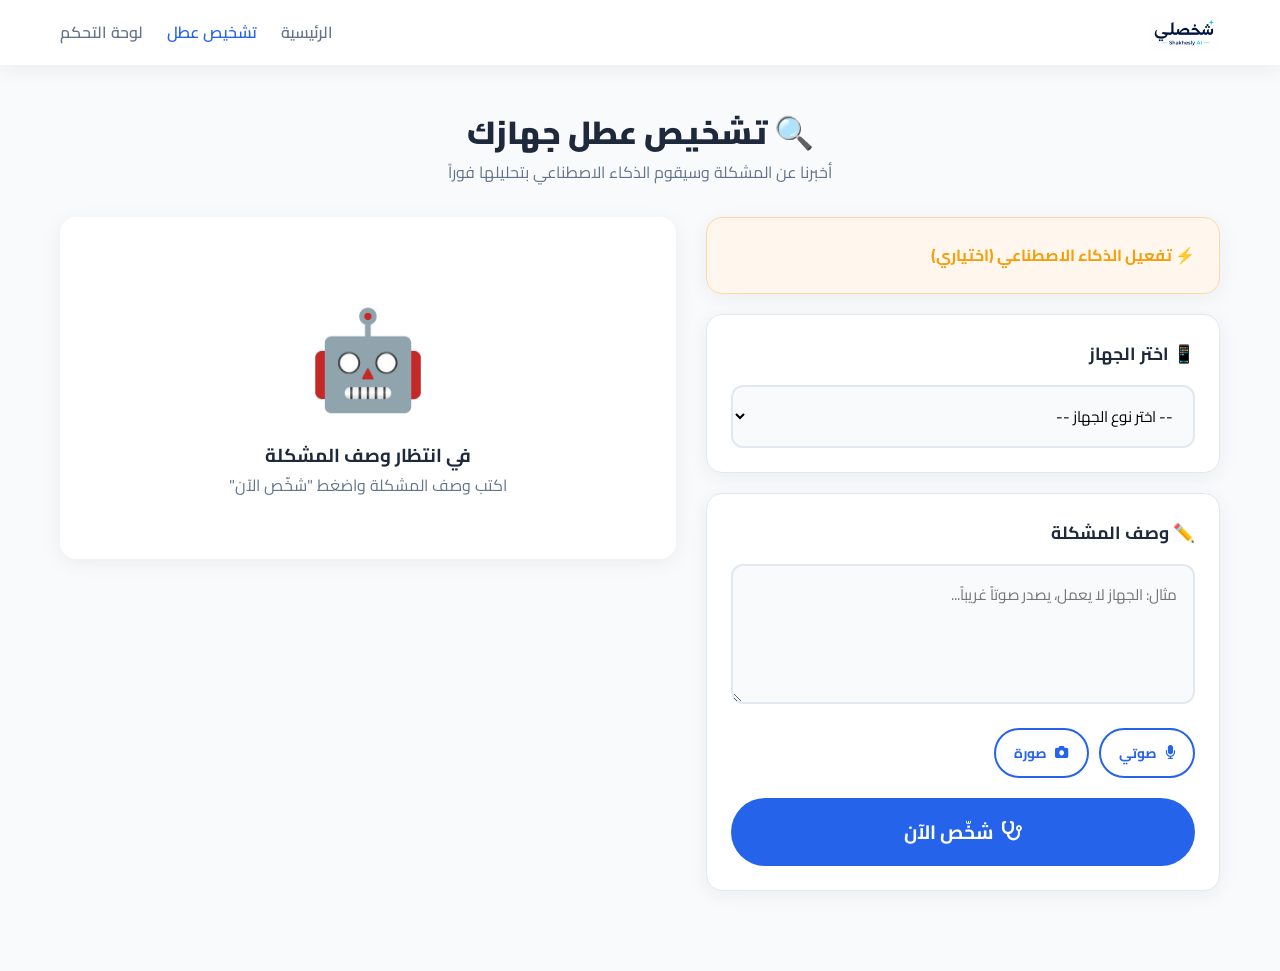
<file: diagnose.htm>
<!DOCTYPE html>
<html lang="ar" dir="rtl">
<head>
    <meta charset="UTF-8">
    <meta name="viewport" content="width=device-width, initial-scale=1.0">
    <title>تشخيص العطل - شخصلي AI</title>
    <link rel="stylesheet" href="https://cdnjs.cloudflare.com/ajax/libs/font-awesome/6.4.0/css/all.min.css">
    <link href="https://fonts.googleapis.com/css2?family=Cairo:wght@400;600;700;800;900&display=swap" rel="stylesheet">
    <link href="https://unpkg.com/aos@2.3.1/dist/aos.css" rel="stylesheet">
    <link rel="stylesheet" href="diagnose.css">
    
    <!-- PWA -->
    <link rel="manifest" href="manifest.json">
    <meta name="theme-color" content="#2563EB">
    <meta name="apple-mobile-web-app-capable" content="yes">
    <meta name="apple-mobile-web-app-title" content="شخصلي">
    <link rel="apple-touch-icon" href="icon-192.png">
</head>
<body>

    <header class="header">
        <div class="container">
            <a href="index.html" class="logo">
                <img src="logo.png" alt="شخصلي" class="logo-img">
            </a>
            <nav class="nav">
                <a href="index.html">الرئيسية</a>
                <a href="diagnose.html" class="active">تشخيص عطل</a>
                <a href="dashboard-user.html">لوحة التحكم</a>
            </nav>
        </div>
    </header>

    <main class="diagnose-page">
        <div class="container">
            <div class="page-header" data-aos="fade-down">
                <h1>🔍 تشخيص عطل جهازك</h1>
                <p>أخبرنا عن المشكلة وسيقوم الذكاء الاصطناعي بتحليلها فوراً</p>
            </div>

            <div class="diagnose-grid">
                <div class="input-section" data-aos="fade-left">
                    
                    <!-- إعدادات API (اختياري) -->
                    <div class="card" style="background:#FFF7ED;border:1px solid #FED7AA;">
                        <details>
                            <summary style="cursor:pointer;font-weight:700;color:#F59E0B;">⚡ تفعيل الذكاء الاصطناعي (اختياري)</summary>
                            <div style="margin-top:10px;">
                                <label for="apiKeyInput" style="font-size:0.85rem;color:#64748B;">مفتاح OpenAI API</label>
                                <input type="password" id="apiKeyInput" placeholder="sk-..." style="width:100%;padding:10px;border:1px solid #FED7AA;border-radius:8px;font-family:monospace;font-size:0.85rem;margin-top:5px;">
                                <p style="font-size:0.75rem;color:#94A3B8;margin-top:5px;">للتجربة فقط. اتركه فارغاً لاستخدام التشخيص المحلي.</p>
                            </div>
                        </details>
                    </div>

                    <div class="card">
                        <h3>📱 اختر الجهاز</h3>
                        <select id="deviceSelect" class="form-select">
                            <option value="">-- اختر نوع الجهاز --</option>
                            <optgroup label="🏠 أجهزة منزلية كبيرة">
                                <option value="fridge">❄️ ثلاجة</option>
                                <option value="freezer">🧊 ديب فريزر</option>
                                <option value="washer">🌀 غسالة أتوماتيك</option>
                                <option value="dryer">👕 مجفف ملابس</option>
                                <option value="dishwasher">🍽️ غسالة أطباق</option>
                                <option value="ac">🌬️ مكيف هواء</option>
                                <option value="water-heater">💧 سخان مياه</option>
                            </optgroup>
                            <optgroup label="🍳 أجهزة مطبخ">
                                <option value="oven">🔥 فرن / بوتاجاز</option>
                                <option value="microwave">📡 ميكروويف</option>
                                <option value="blender">🥤 خلاط / كبة</option>
                                <option value="coffee-maker">☕ ماكينة قهوة</option>
                            </optgroup>
                            <optgroup label="📺 إلكترونيات">
                                <option value="tv">📺 تلفزيون / شاشة</option>
                                <option value="laptop">💻 لابتوب</option>
                                <option value="desktop">🖥️ كمبيوتر مكتبي</option>
                                <option value="printer">🖨️ طابعة</option>
                            </optgroup>
                            <optgroup label="🚗 مركبات">
                                <option value="car">🚗 سيارة</option>
                                <option value="motorcycle">🏍️ موتوسيكل</option>
                                <option value="scooter">🛵 سكوتر</option>
                            </optgroup>
                            <optgroup label="📱 أجهزة ذكية">
                                <option value="smartphone">📱 هاتف ذكي</option>
                                <option value="smartwatch">⌚ ساعة ذكية</option>
                            </optgroup>
                            <option value="other">📦 جهاز آخر</option>
                        </select>
                    </div>

                    <div class="card">
                        <h3>✏️ وصف المشكلة</h3>
                        <textarea id="problemDesc" class="form-textarea" placeholder="مثال: الجهاز لا يعمل، يصدر صوتاً غريباً..."></textarea>
                        <div class="input-actions">
                            <button class="btn btn-outline btn-sm" id="btnVoice"><i class="fas fa-microphone"></i> صوتي</button>
                            <button class="btn btn-outline btn-sm" id="btnCamera"><i class="fas fa-camera"></i> صورة</button>
                            <input type="file" id="imageInput" accept="image/*" hidden>
                        </div>
                        <button class="btn btn-primary btn-block btn-diagnose" id="btnDiagnose"><i class="fas fa-stethoscope"></i> شخّص الآن</button>
                    </div>
                </div>

                <div class="result-section" data-aos="fade-right">
                    <div class="result-empty" id="resultEmpty">
                        <div style="font-size:6rem;">🤖</div>
                        <h3>في انتظار وصف المشكلة</h3>
                        <p>اكتب وصف المشكلة واضغط "شخّص الآن"</p>
                    </div>
                    <div class="result-content" id="resultContent" style="display:none;">
                        <div class="card">
                            <span class="badge badge-danger">نسبة التطابق 95%</span>
                            <h3>🛠️ العطل المتوقع</h3>
                            <div class="diagnosis-box"><p id="diagnosisText"></p></div>
                        </div>
                        <div class="card">
                            <h3>📦 قطع الغيار (بالجنيه المصري)</h3>
                            <div class="parts-list" id="partsList"></div>
                        </div>
                        <div class="card">
                            <h3>📺 فيديوهات تعليمية</h3>
                            <div class="videos-grid" id="videosGrid"></div>
                        </div>
                        <div class="card">
                            <h3>👨‍🔧 فنيون معتمدون</h3>
                            <div class="tech-list" id="techList"></div>
                        </div>
                        <div id="requestSection"></div>
                    </div>
                </div>
            </div>
        </div>
    </main>

    <div class="loading-overlay" id="loadingOverlay" style="display:none;">
        <div class="loading-spinner">
            <div style="font-size:4rem;">⏳</div>
            <p>جاري تحليل المشكلة...</p>
        </div>
    </div>

    <script src="https://unpkg.com/aos@2.3.1/dist/aos.js"></script>
    <script src="diagnose.js"></script>
    
    <!-- PWA Service Worker -->
    <script>
        if ('serviceWorker' in navigator) {
            window.addEventListener('load', function() {
                navigator.serviceWorker.register('sw.js');
            });
        }
    </script>
</body>
</html>
</file>
<file: diagnose.css>
/* ============================================
   شخصلي AI - تنسيقات صفحة التشخيص
   ============================================ */

:root {
    --primary: #2563EB;
    --primary-dark: #1E3A8A;
    --white: #FFFFFF;
    --gray-50: #F8FAFC;
    --gray-100: #F1F5F9;
    --gray-200: #E2E8F0;
    --gray-500: #64748B;
    --gray-800: #1E293B;
    --danger: #EF4444;
    --success: #10B981;
    --shadow: 0 4px 20px rgba(0,0,0,0.06);
    --radius: 16px;
    --transition: 0.3s;
}

* { margin: 0; padding: 0; box-sizing: border-box; }

body {
    font-family: 'Cairo', sans-serif;
    background: var(--gray-50);
    color: var(--gray-800);
    line-height: 1.7;
}

.container { max-width: 1200px; margin: 0 auto; padding: 0 20px; }

/* ===== Header ===== */
.header {
    background: var(--white);
    padding: 15px 0;
    box-shadow: var(--shadow);
    position: sticky;
    top: 0;
    z-index: 100;
}
.header .container { display: flex; align-items: center; justify-content: space-between; }
.logo { display: flex; align-items: center; text-decoration: none; }
.logo-img { height: 35px; width: auto; }
.nav { display: flex; gap: 24px; }
.nav a { text-decoration: none; color: var(--gray-500); font-weight: 600; }
.nav a:hover, .nav a.active { color: var(--primary); }

/* ===== Page Header ===== */
.page-header { text-align: center; padding: 40px 0 30px; }
.page-header h1 { font-size: 2rem; font-weight: 900; }
.page-header p { color: var(--gray-500); }

/* ===== Diagnose Grid ===== */
.diagnose-grid { display: grid; grid-template-columns: 1fr 1.2fr; gap: 30px; margin-bottom: 60px; }

/* ===== Cards ===== */
.card {
    background: var(--white);
    border-radius: var(--radius);
    padding: 24px;
    margin-bottom: 20px;
    box-shadow: var(--shadow);
    border: 1px solid var(--gray-200);
}
.card h3 { font-size: 1.1rem; margin-bottom: 16px; }

/* ===== Form Elements ===== */
.form-select, .form-textarea {
    width: 100%;
    padding: 14px 16px;
    border: 2px solid var(--gray-200);
    border-radius: 12px;
    font-family: 'Cairo', sans-serif;
    font-size: 0.95rem;
    transition: var(--transition);
    background: var(--gray-50);
}
.form-select:focus, .form-textarea:focus {
    outline: none;
    border-color: var(--primary);
    box-shadow: 0 0 0 4px rgba(37,99,235,0.08);
    background: var(--white);
}
.form-textarea { min-height: 140px; resize: vertical; }

/* ===== Buttons ===== */
.btn {
    display: inline-flex;
    align-items: center;
    justify-content: center;
    gap: 8px;
    padding: 12px 24px;
    border-radius: 50px;
    font-weight: 700;
    font-family: 'Cairo', sans-serif;
    cursor: pointer;
    transition: var(--transition);
    border: none;
}
.btn-primary { background: var(--primary); color: var(--white); }
.btn-primary:hover { background: var(--primary-dark); transform: translateY(-2px); }
.btn-outline { background: transparent; color: var(--primary); border: 2px solid var(--primary); }
.btn-outline:hover { background: var(--primary); color: var(--white); }
.btn-sm { padding: 10px 18px; font-size: 0.85rem; }
.btn-block { width: 100%; }
.btn-diagnose { margin-top: 20px; padding: 16px; font-size: 1.2rem; animation: pulse 2s infinite; }

@keyframes pulse {
    0% { box-shadow: 0 0 0 0 rgba(37,99,235,0.4); }
    70% { box-shadow: 0 0 0 25px rgba(37,99,235,0); }
    100% { box-shadow: 0 0 0 0 rgba(37,99,235,0); }
}

.input-actions { display: flex; gap: 10px; margin-top: 16px; }

/* ===== Result Section ===== */
.result-empty {
    text-align: center;
    padding: 60px 30px;
    background: var(--white);
    border-radius: var(--radius);
    box-shadow: var(--shadow);
}
.result-empty h3 { color: var(--gray-800); }
.result-empty p { color: var(--gray-500); }

.badge {
    display: inline-block;
    padding: 6px 14px;
    border-radius: 50px;
    font-size: 0.8rem;
    font-weight: 700;
}
.badge-danger { background: #FEE2E2; color: var(--danger); }

.diagnosis-box {
    background: #FFF7ED;
    border: 1px solid #FED7AA;
    border-radius: 12px;
    padding: 16px;
    margin-top: 12px;
}

/* ===== Parts List ===== */
.parts-list { display: flex; flex-direction: column; gap: 10px; }
.part-item {
    display: flex;
    justify-content: space-between;
    align-items: center;
    padding: 12px 16px;
    background: var(--gray-50);
    border-radius: 10px;
}
.part-item .price { font-weight: 800; color: var(--primary); }

/* ===== Videos Grid ===== */
.videos-grid { display: grid; grid-template-columns: 1fr 1fr; gap: 12px; }
.video-card {
    background: var(--gray-50);
    border-radius: 10px;
    overflow: hidden;
    cursor: pointer;
    transition: var(--transition);
}
.video-card:hover { transform: translateY(-3px); }
.video-card .placeholder {
    height: 100px;
    display: flex;
    align-items: center;
    justify-content: center;
    font-size: 2rem;
    background: #DBEAFE;
}
.video-card span { display: block; padding: 10px; font-size: 0.8rem; font-weight: 600; }

/* ===== Tech List ===== */
.tech-list { display: flex; flex-direction: column; gap: 12px; }
.tech-card {
    display: flex;
    align-items: center;
    gap: 14px;
    padding: 14px;
    background: var(--gray-50);
    border-radius: 12px;
}
.tech-avatar { font-size: 2.2rem; }
.tech-info { flex: 1; }
.tech-info strong { display: block; }
.tech-info span { font-size: 0.85rem; color: var(--gray-500); }

/* ===== Loading Overlay ===== */
.loading-overlay {
    position: fixed;
    inset: 0;
    background: rgba(255,255,255,0.9);
    backdrop-filter: blur(5px);
    z-index: 2000;
    display: flex;
    align-items: center;
    justify-content: center;
}
.loading-spinner { text-align: center; font-size: 1.2rem; font-weight: 700; }

/* ===== Details/Summary ===== */
details summary { list-style: none; }
details summary::-webkit-details-marker { display: none; }

/* ===== Responsive ===== */
@media (max-width: 768px) {
    .diagnose-grid { grid-template-columns: 1fr; }
    .nav { display: none; }
    .input-actions { flex-direction: column; }
    .videos-grid { grid-template-columns: 1fr; }
}
</file>
